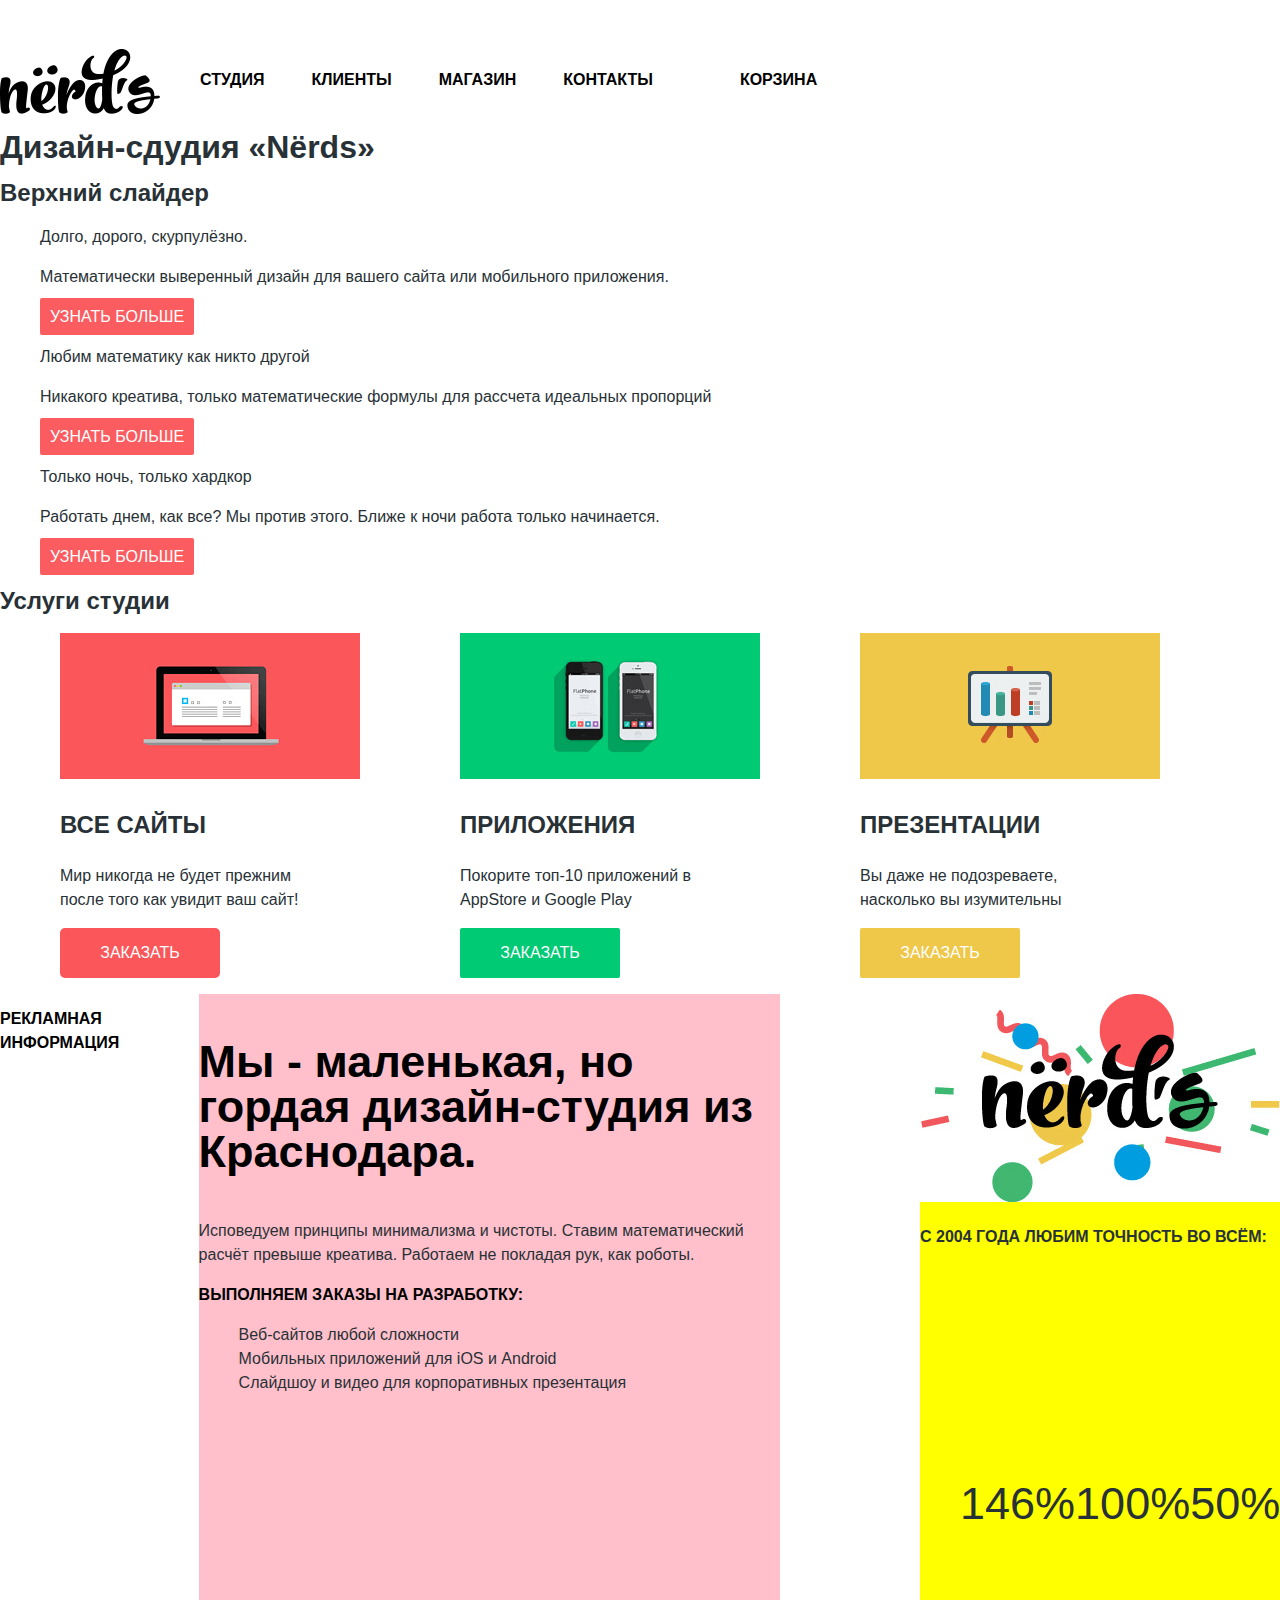
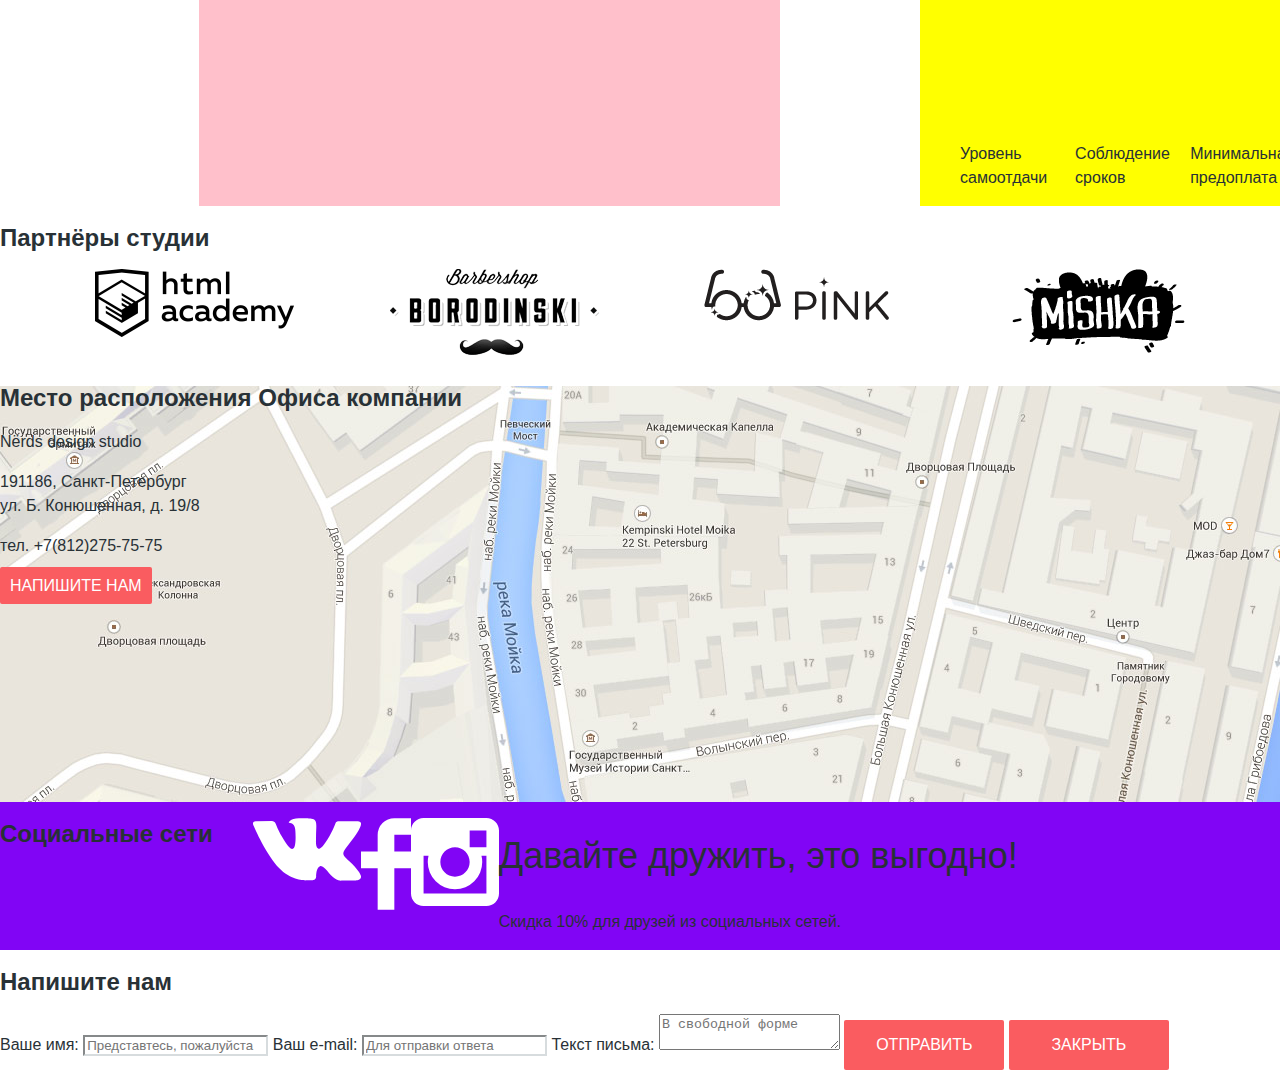
<file: index.html>
<!DOCTYPE html>
<html lang="ru">
  <head>
    <meta charset="utf-8">
    <title>Дизайн-студия &laquo;Nёrds&raquo;</title>
    <link href="css/style.css" rel="stylesheet">
  </head>
  <body>


    <div class="gray-bg">
    <header class="main-header">
      <a class="main-header-logo">
          <img src="img/index-logo.svg" width="160" height="65"
          alt="Логотип дизайн-студии Нёрдс">
      </a>
      <nav class="main-navigation">
      <ul class="site-navigation">
        <li><a href="studio.html">Студия</a></li>
        <li><a href="clients.html">Клиенты</a></li>
        <li><a href="catalog-sites.html">Магазин</a></li>
        <li><a href="contacts.html">Контакты</a></li>
      </ul>
      <ul class="user-navigation">
        <li class="user-link"><a href="service.html">Корзина</a></li>
      </ul>
    </nav>
 </header>

    <section class="slider">
      <h1 class="visually-hidden">Дизайн-сдудия &laquo;Nёrds&raquo;</h1>
      <div class="head-slider">
        <h2 class="visually-hidden">Верхний слайдер</h2>
        <ul class="slides-switches">
          <li class="slide-radio">
        <p>Долго, дорого, скурпулёзно.</p>
        <p>Математически выверенный дизайн для вашего сайта или мобильного
          приложения.</p>
        <a class="button" href="#.html">Узнать больше</a>
          </li>
          <li class="slide-radio">
        <p>Любим математику как никто другой</p>
        <p>Никакого креатива, только математические формулы для рассчета
        идеальных пропорций</p>
        <a class=" button" href="#.html">Узнать больше</a>
          </li>
          <li class="slide-radio">
        <p>Только ночь, только хардкор</p>
        <p>Работать днем, как все? Мы против этого. Ближе к ночи работа
        только начинается.</p>
        <a class="button" href="#.html">Узнать больше</a>
          </li>
        </ul>
        </div>
      </section>

<main class="container">
      <section>
        <h2 class="visually-hidden">Услуги студии</h2>
        <ul class="service-list">
          <li class="service-card">
              <img src="img/illustration-1.png" width="300" height="146"
              alt="карточка категории сайты">
            <h3 class="service-heading">Все сайты</h3>
            <p>Мир никогда не будет прежним<br>
              после того как увидит ваш сайт!</p>
            <a href="#"><button class="button button-site">
              Заказать</button></a>
          </li>
          <li class="service-card">

            <img src="img/illustration-2.png" width="300" height="146"
            alt="карточка категории
            приложения для девайсов">
            <h3 class="service-heading">Приложения</h3>
            <p>Покорите топ-10 приложений в<br>
               AppStore и Google Play</p>
            <a href="#"><button class="button button-app">Заказать</button></a>
          </li>
          <li class="service-card">

            <img src="img/illustration-3.png" width="300" height="146"
            alt="карточка категории Презентации">
            <h3 class="service-heading">Презентации</h3>
            <p>Вы даже не подозреваете,<br>
               насколько вы изумительны</p>
            <a href="#"><button class="button button-present">Заказать</button>
            </a>
          </li>
        </ul>
        </section>

        <section class="about-us">
          <h2 class="visually-hidden">Рекламная информация</h2>
          <div class="about-us-left">
            <p class="about-us-header">Мы - маленькая, но гордая дизайн-студия
               из Краснодара.</p>
            <p>
              Исповедуем принципы минимализма и чистоты. Ставим математический
              расчёт превыше креатива. Работаем не покладая рук, как роботы.
            </p>
            <h2>Выполняем заказы на разработку:</h2>
            <ul class="list-order">
              <li class="order-web">Веб-сайтов любой сложности</li>
              <li class="list-app">Мобильных приложений для iOS и Android</li>
              <li class="list-slideshow">Слайдшоу и видео для корпоративных
              презентация</li>
            </ul>
          </div>
          <div class="about-us-right">
            <img src="img/logo-about.png" width="360" height="208"
            alt="Рекламный логотип студии">
            <p>С 2004 года любим точность во всём:</p>
            <ul class="advantage">
                <li class="advantage-item"><span>146%</span>Уровень
                  самоотдачи</li>
                <li class="advantage-item"><span>100%</span>Соблюдение
                  сроков</li>
                <li class="advantage-item"><span>50%</span>Минимальная
                  предоплата</li>
            </ul>
           </div>
        </section>

        <section class="partners">
          <h2 class="visually-hidden">Партнёры студии</h2>
          <div class="patrners-list">
            <a class="patners-logo"
            href="https://htmlacademy.ru/intensive/htmlcss">
              <img src="img/html-logo.png" width="199" height="68"
              alt="Логотип html academy">
            </a>
            <a class="patners-logo" href="#">
              <img src="img/borodinski-logo.png" width="209" height="90"
              alt="Логотип Барбершопа Бородинский">
            <a class="patners-logo" href="#">
              <img src="img/pink-logo.png" width="185" height="52"
              alt="Логотип Пинк">
            </a>
            <a class="patners-logo" href="#">
              <img src="img/mishka-logo.png" width="173" height="84"
              alt="Логотип Мишка">
            </a>
          </div>
        </section>
      </main>

      <footer class="main-footer">
        <section class="contacts">
          <h2 class="visually-hidden">Место расположения Офиса компании</h2>
          <p class="footer-contacts">Nёrds design studio</p>
          <p>
            191186, Санкт-Петербург<br>
            ул. Б. Конюшенная, д. 19/8
          </p>
          <p>тел. +7(812)275-75-75</p>
          <a class="button" href="#">Напишите нам</a>
        </section>
        <section class="footer-social">
          <h2 class="visually-hidden">Социальные сети</h2>
          <ul class="social-button">
            <li><a class="social-icon" href="#">
              <img src="img/vk-icon.svg" width="108" height="63"
              alt="Лого Вконтакте">
            </a>
            </li>
            <li><a class="social-icon" href="#">
            <img src="img/fb-icon.svg" width="50" height="92"
            alt="Лого Фейсбук">
            </a>
            </li>
            <li><a class="social-icon" href="#">
              <img src="img/insta-icon.svg" width="88" height="88"
            alt="Лого Инстаграм">
            </a>
          </li>
        </ul>
        <div>
        <p class="footer-tagline" >Давайте дружить, это выгодно!</p>
        <p>Скидка 10% для друзей из социальных сетей.</p>
        </div>
      </section>
    </footer>

    <section class="modal modal-write-us">
      <h2>Напишите нам</h2>
      <form class="massage-form" action="https://echo.htmlacademy.ru"
        method="post">
        <fildset>
          <label class="visually-hidden" for="user-name">Ваше имя:</label>
          <input class="name-icon-user" id="user-name" type="text" name="name"
          placeholder="Представтесь, пожалуйста">
        </fildset>
        <fildset>
          <label class="visually-hidden" for="user-email">Ваш e-mail:</label>
          <input class="mail-icon-user" id="user-email" type="email" name="email"
          placeholder="Для отправки ответа">
        </fildset>
        <fildset>
          <label class="visually-hidden" for="user-massage">Текст письма:</label>
          <textarea class="massage-icon-user" id="user-massage"
          name="massage" placeholder="В свободной форме"></textarea>
        </fildset>
        <button class="button" type="sumbit">Отправить</button>
        <button class="button modal-close" type="button">Закрыть</button>
      </form>
    </section>

  </body>
  </html>
</file>
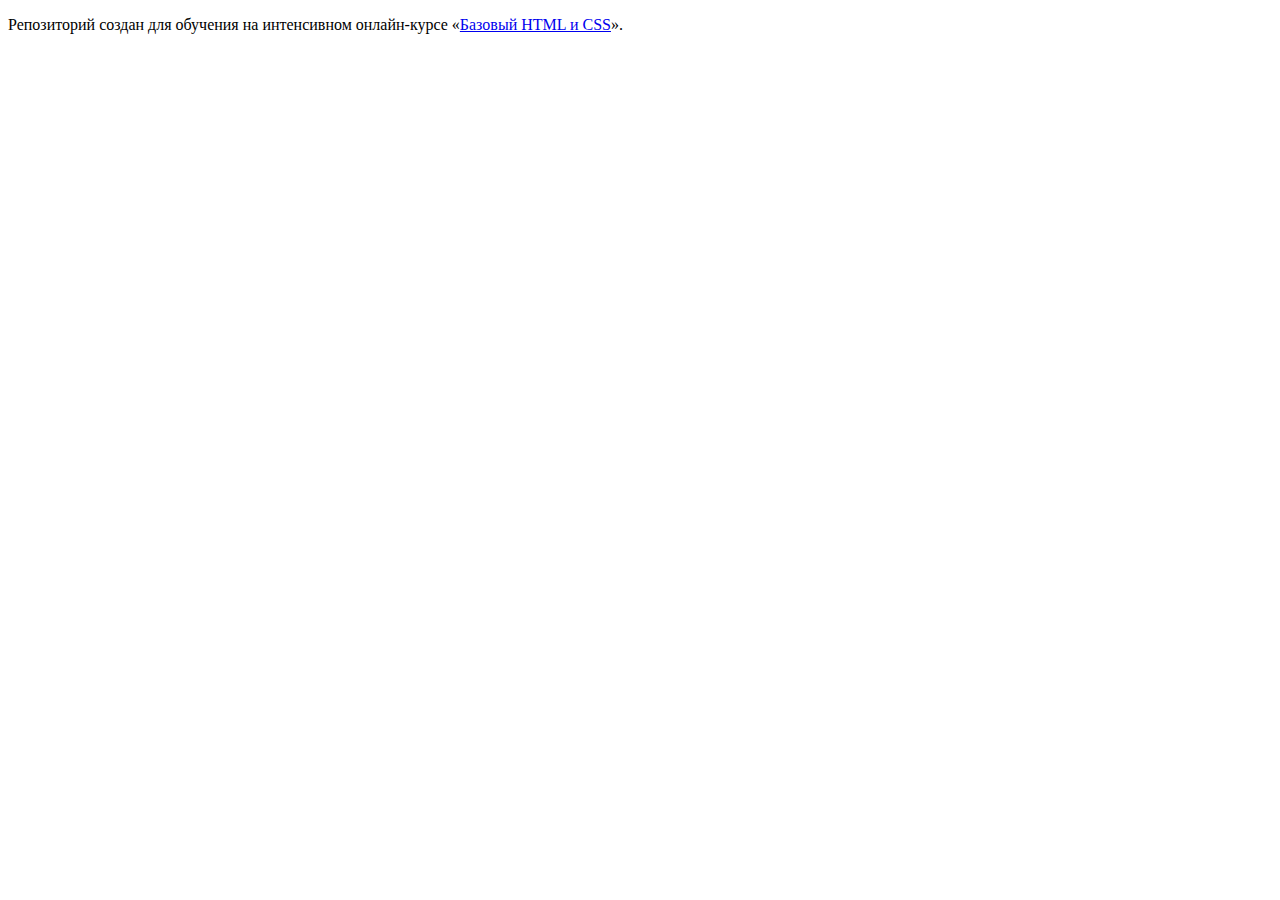
<file: 1.html>
<!DOCTYPE html>
<html lang="ru">
  <head>
    <meta charset="utf-8">
    <title>HTML Academy: Нёрдс</title>
  </head>
  <body>

    <p>Репозиторий создан для обучения на интенсивном онлайн‑курсе «<a href="https://htmlacademy.ru/intensive/htmlcss">Базовый HTML и CSS</a>».</p>

  </body>
</html>
</file>
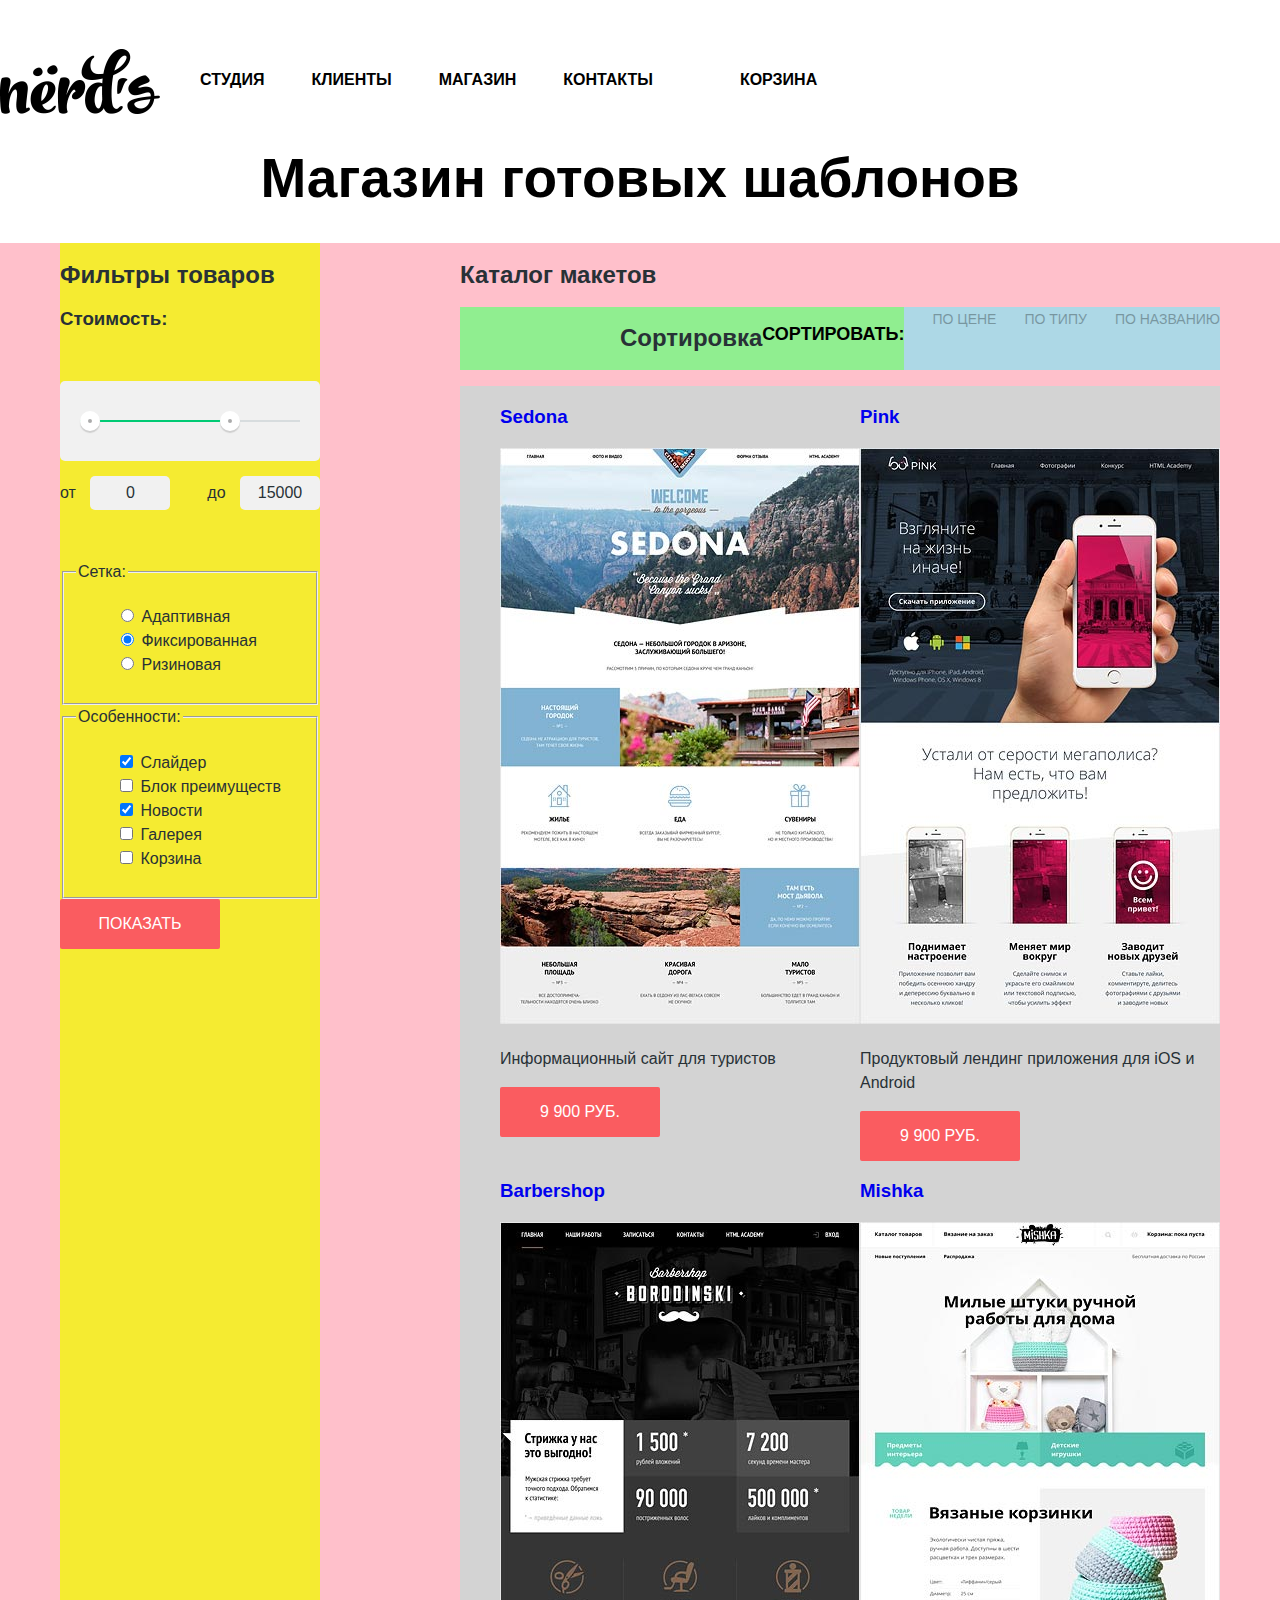
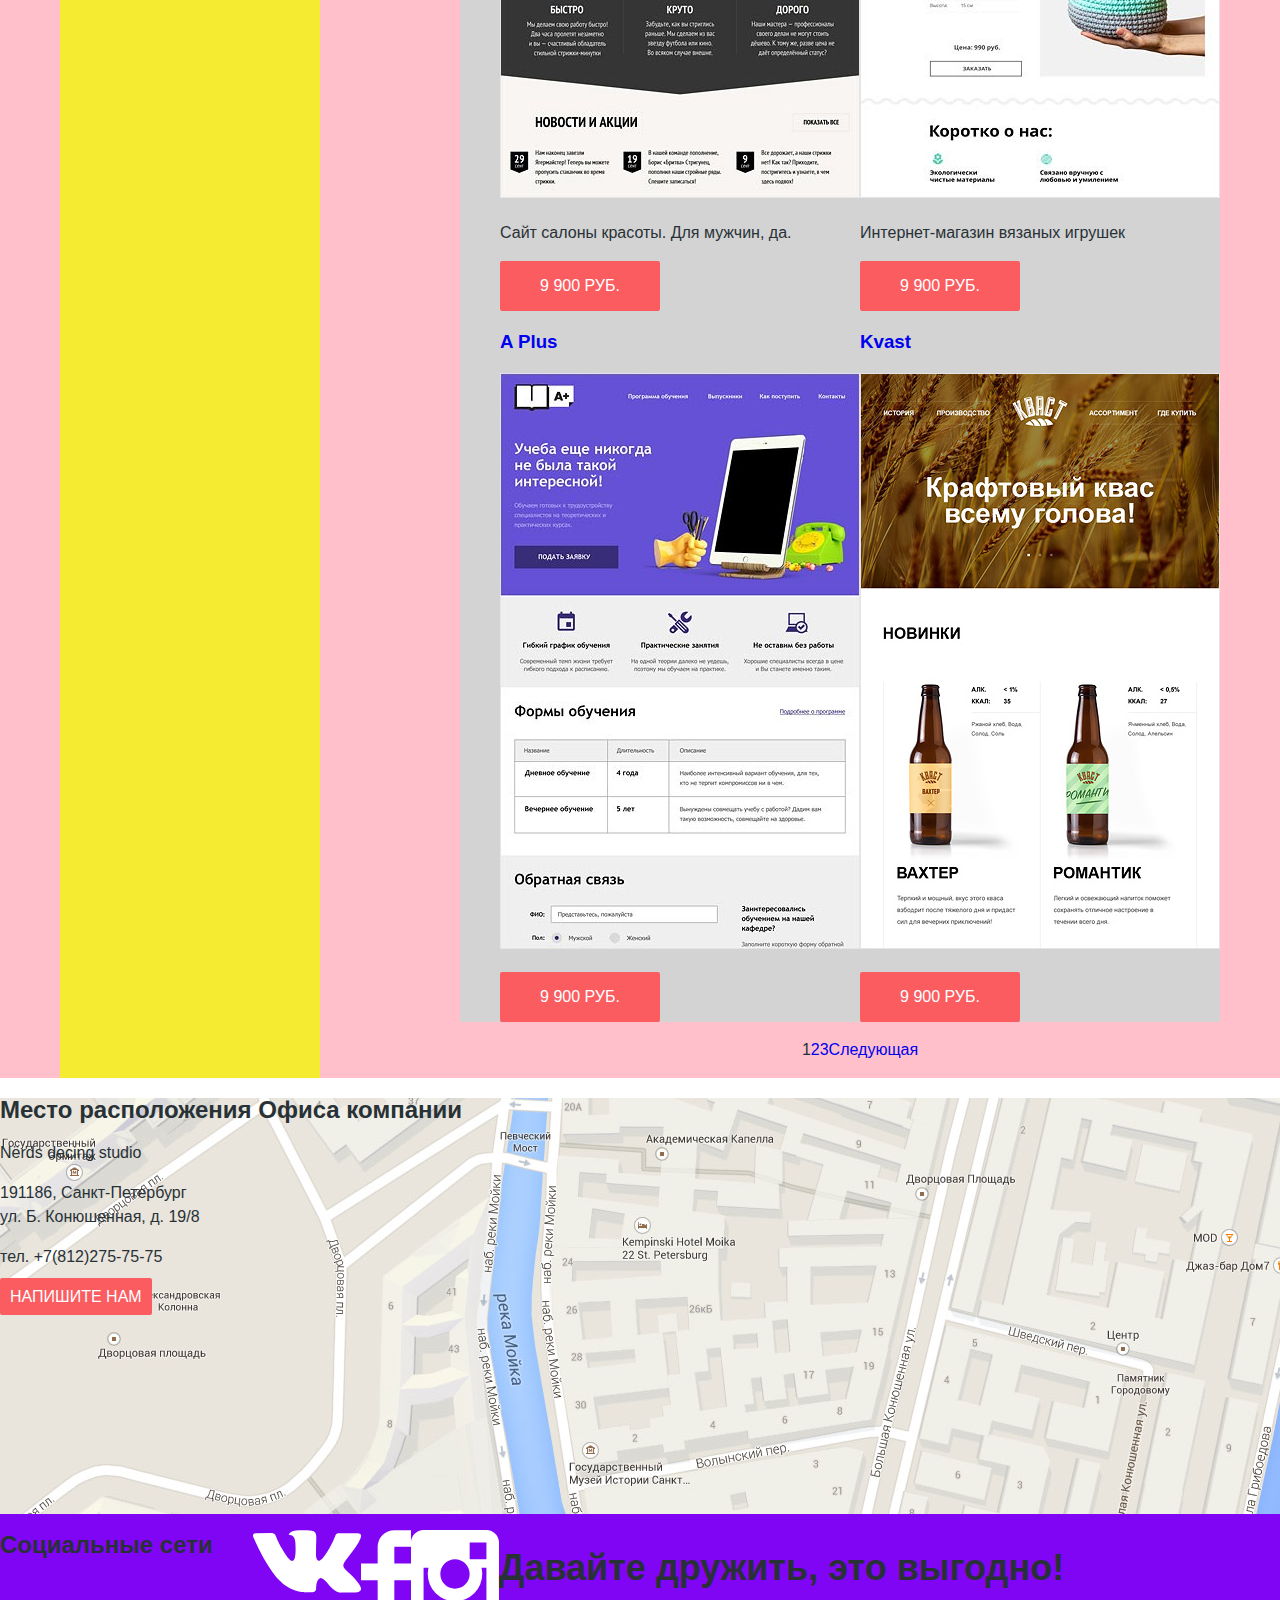
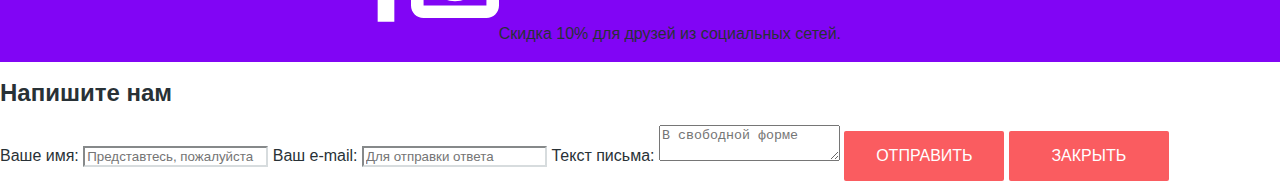
<file: catalog-sites.html>
<!DOCTYPE html>
<html lang="ru">
  <head>
    <meta charset="utf-8">
    <link href="css/style.css" rel="stylesheet">
    <title>Дизайн-студия &laquo;Nёrds&raquo;</title>
  </head>
  <body>
    <div class="gray-bg">
    <header class="main-header">
      <nav class="main-navigation">
        <a class="main-header-logo" href="index.html">
          <img src="img/index-logo.svg" width="160" height="65"
          alt="Логотип дизайн-студии Нёрдс">
        </a>
        <ul class="site-navigation">
          <li><a href="studio.html">Студия</a></li>
          <li><a href="clients.html">Клиенты</a></li>
          <li><a href="shop.html">Магазин</a></li>
          <li><a href="rercontacts.html">Контакты</a></li>
        </ul>
        <ul class="user-navigation">
          <li class="user-link"><a href="service.html">Корзина</a></li>
        </ul>
      </nav>
    </header>
    <h1 class="catalog-heading">Магазин готовых шаблонов</h1>
  </div>

    <main class="container-catalog">
      <section class="filters">
        <h2 class="visually-hidden">Фильтры товаров</h2>
          <h3>Стоимость:</h3>
        <form action="https://echo.htmlacademy.ru"
          method="get">
          <div class="range-filter">
          <div class="range-controls">
            <div class="scale">
              <div class="bar"></div>
            </div>
            <div class="toggle toggle-min"></div>
            <div class="toggle toggle-max"></div>
          </div>
          <div class="price-controls">
            <label class="min-price">от <input name="min-price" type="text"
              value="0"></label>
              <label class="max-price">до <input type="text" name="max-price"
                value="15000"></label>
            </div>
            </div>
        </form>
          <fieldset>
            <legend>Сетка:</legend>
            <ul>
              <li class="filter-options">
                <input class="visually-hidden filter-input-radio"
                type="radio" name="grid"
                value="adaptive" id="adaptive-grid">
                <label for="adaptive-grid">Адаптивная</label>
              </li>
              <li class="filter-options"><input class="visually-hidden
                filter-input-radio" type="radio" name="grid"
                value="fixed" checked
                id="fixed-grid">
                <label for="fixed-grid">Фиксированная</label>
              </li>
              <li class="filter-options"><input class="visually-hidden
                filter-input-radio" type="radio" name="grid"
                value="rubber"
                id="rubber-grid">
                <label for="rubber-grid">Ризиновая</label>
              </li>
            </ul>
          </fieldset>
          <fieldset>
            <legend>Особенности:</legend>
            <ul>
              <li class="filter-options">
                <input class="visually-hidden filter-input filter-input
                -checkbox" type="checkbox" name="slider"
                id="filter-slder"checked>
                <label for="filter-slder">
                Слайдер
                </label>
              </li>
              <li class="filter-options">
                <input class="visually-hidden filter-input filter-input
                -checkbox" type="checkbox" name="advantage block"
                id="advantage block">
                <label for="advantage block">
                Блок преимуществ
                </label>
              </li>
              <li class="filter-options"><input class="visually-hidden
                 filter-input filter-input
              -checkbox" type="checkbox" name="news" checked
              id="news">
              <label for="news">
              Новости
              </label>
              </li>
              <li class="filter-options"><input class="visually-hidden
                 filter-input filter-input
              -checkbox" type="checkbox" name="gallery"
              id="gallery">
              <label for="gallery">
                Галерея
              </label>
              </li>
              <li class="filter-options"><input class="visually-hidden
                 filter-input filter-input
              -checkbox" type="checkbox" name="basket"
              id="basket">
              <label for="basket">
                Корзина
              </label>
              </li>
            </ul>
          </fieldset>
          <button type="submit" class="filter-button button">Показать
          </button>
        </form>
      </section>

      <section class="catalog">
        <h2 class="visually-hidden">Каталог макетов</h2>
        <div class="sorting">
          <h2 class="visually-hidden">Сортировка</h2>
          <p>Сортировать:</p>
          <ul class="sorting-list">
            <li class="sorting-visually"><a href="#">По цене</a></li>
            <li class="sorting-visually"><a href="#">По типу</a></li>
            <li class="sorting-visually"><a href="#">По Названию</a></li>
          </ul>
        </div>
        <ul class="list-layouts">
          <li class="catalog-preview">
              <h3><a href="#">Sedona</a></h3>
            <p class="catalog-item-image">
                <img src="img/sedona-preview.jpg" width="360" height="576"
                alt="логотип карточки Седона">
            </p>
            <p>Информационный сайт для туристов</p>
            <button class="button">9 900 руб.</button>
            </li>
          <li class="catalog-preview">
            <h3><a href="#">Pink</a></h3>
            <p class="catalog-item-image">
              <img src="img/pink-preview.jpg" width="360" height="576"
                alt="логотип карточки Pink">
            </p>
            <p>Продуктовый лендинг приложения для iOS и Android</p>
              <button class="button">9 900 руб.</button>
          </li>
          <li class="catalog-preview">
            <h3><a href="#">Barbershop</a></h3>
            <p class="catalog-item-image">
              <img src="img/borodinski-preview.jpg" width="360" height="576"
                alt="логотип карточки Бородинский">
            </p>
            <p>Сайт салоны красоты. Для мужчин, да.</p>
              <button class="button">9 900 руб.</button>
          </li>
          <li class="catalog-preview">
            <h3><a href="#">Mishka</a></h3>
            <p class="catalog-item-image">
              <img src="img/mishka-preview.jpg" width="360" height="576"
                alt="логотип карточки Mishka">
            </p>
            <p>Интернет-магазин  вязаных игрушек</p>
              <button class="button">9 900 руб.</button>
          </li>
          <li class="catalog-preview">
            <h3><a href="#">A Plus</a></h3>
            <p class="catalog-item-image">
              <img src="img/aplus-preview.jpg" width="360" height="576"
                alt="Логотип карточки A-Plus">
            </p>
              <button class="button">9 900 руб.</button>
          </li><li class="catalog-preview">
            <h3><a href="#">Kvast</a></h3>
            <p class="catalog-item-image">
                <img src="img/kvast-preview.jpg" width="360" height="576"
                alt="логотип карточки Кваст">
              </a>
            </p>
              <button class="button">9 900 руб.</button>
          </li>
        </ul>
        <ul class="pagination-list">
          <li class="pagination-item pagination-item-current">1</li>
          <li class="pagination-item"><a href="#">2</a></li>
          <li class="pagination-item"><a href="#">3</a></li>
          <li class="pagination-item next-catalog"><a href="#">Следующая</a></li>
        </ul>
      </section>
    </main>

    <footer class="main-footer">
      <section class="contacts">
        <h2 class="visually-hidden">Место расположения Офиса компании</h2>
        <p class="footer-contacts">Nёrds decing studio</p>
        <p>
          191186, Санкт-Петербург<br>
          ул. Б. Конюшенная, д. 19/8
        </p>
        <p>тел. +7(812)275-75-75</p>
        <a class="button" href="#">Напишите нам</a>
      </section>

      <section class="footer-social">
        <h2 class="visually-hidden">Социальные сети</h2>
        <ul class="social-button">
          <li><a class="social-icon" href="#">
            <img src="img/vk-icon.svg" width="108" height="63"
            alt="Лого Вконтакте">
          </a>
          </li>
          <li><a class="social-icon" href="#">
          <img src="img/fb-icon.svg" width="50" height="92"
          alt="Лого Фейсбук">
          </a>
          </li>
          <li><a class="social-icon" href="#">
            <img src="img/insta-icon.svg" width="88" height="88"
          alt="Лого Инстаграм">
          </a>
        </li>
      </ul>
      <div>
      <p><b>Давайте дружить, это выгодно!</b></p>
      <p>Скидка 10% для друзей из социальных сетей.</p>
      </div>
    </section>
  </footer>

  <section class="modal modal-write-us">
    <h2>Напишите нам</h2>
    <form class="massage-form" action="https://echo.htmlacademy.ru"
      method="post">
      <fildset>
        <label class="visually-hidden" for="user-name">Ваше имя:</label>
        <input class="name-icon-user" id="user-name" type="text" name="name"
        placeholder="Представтесь, пожалуйста">
      </fildset>
      <fildset>
        <label class="visually-hidden" for="user-email">Ваш e-mail:</label>
        <input class="mail-icon-user" id="user-email" type="email" name="email"
        placeholder="Для отправки ответа">
      </fildset>
      <fildset>
        <label class="visually-hidden" for="user-massage">Текст письма:</label>
        <textarea class="massage-icon-user" id="user-massage"
        name="massage" placeholder="В свободной форме"></textarea>
      </fildset>
      <button class="button" type="sumbit">Отправить</button>
      <button class="button modal-close" type="button">Закрыть</button>
    </form>
  </section>

</body>
</html>
</file>
<file: css/style.css>
body{
  margin: 0;
  padding: 0;
  font-size: 16px;
  line-height: 24px;
  color: #283136;
  font-weight: normal;
  font-family: "Roboto-Regular", Areal, sans-serif;
  background-color: #ffffff;
}


}

.gray-bg {
  background-color: #eeeeee;
  height: 355px;
}

a {
  text-decoration: none;
}

.main-header-logo {
  display: flex;
  justify-content: flex-start;
}

.main-navigation a {
  display: flex;
  justify-content: flex-end;
  font-size: 16px;
  line-height: 30px;
  color: #000000;
  font-family: "Roboto-Regular", Areal, sans-serif;
  font-weight: 700;
  text-transform: uppercase;
}

.main-navigation a:hover {
  color: #fb565a;
}

.main-navigation a:active {
  color: #000000;
  opacity: 0.3;
}

.site-navigation,
.slides-switches,
.user-navigation,
.service-card,
.catalog-preview,
.filter-options,
.social-button,
.advantage,
.list-order,
.sorting-list,
.pagination-list {
  list-style: none;
}

.main-header {
  display: flex;
  justify-content: space-arousnd;
  padding-top: 49px;
}

.main-navigation {
  display: flex;
}

.site-navigation {
  display: flex;
  justify-content: center;
}

.site-navigation li {
  margin-right: 47px;
}

.user-navigation {
  display: flex;
  justify-content: flex-end;
  margin-right: 141px;
}

.sorting p {
  font-size: 18px;
  line-height: 18px;
  font-weight:700;
  color: #000000;
  text-transform: uppercase;
}

.sorting a {
  font-size: 14px;
  line-height: 18px;
  font-weight: 500;
  color: #000000;
  opacity: 0.3;
  text-transform: uppercase;

}

.sorting a:hover {
  opacity: 0.6;
}

.sorting a:active {
  opacity: 1;
}

.button {
  width: 160px;
  height: 50px;
  padding: 10px;
  border: 0;
  box-shadow: none;
  border-radius: 2px;
  background:#fa5c60;
  color:#ffffff;
  font-family: "Roboto-Medium", Areal, sans-serif;
  font-size:16px;
  line-height:18px;
  font-weight:500;
  text-align:center;
  text-transform: uppercase;
  text-decoration:none;

}

.head-slider .button {
  width: 300px;
  height: 50px;
}

.service-heading {
  font-size: 24px;
  line-height: 30px;
  text-transform: uppercase;
}

.button-site  {
  background-color: #fb565a;
  border-radius: 5px;
}

.button-site:hover {
  background-color: #e74246;
}

.button-site:active {
  background-color: #d7373b;
  color: #e37376;
}
.button-app {
  background-color: #00ca74;
}

.button-app:hover {
  background-color: #00bc6c;
}

.button-app:active {
  background-color: #00aa62;
  color: #4dc491;
}

.button-present {
  background-color: #efc84a;
}

.button-present:hover {
  background-color: #eab534;
}

.button-present:active {
  background-color: #e5a722;
  color: #edc265;
}

.slide-btn,
.contacts a:hover {
  background-color: #e74246;
}
.contacts a:active {
  background-color: #d7373b;
  color: #e16669;
}

.about-us-header {
  font-size: 45px;
  line-height: 45px;
  font-weight:700;
}

.about-us h2 {
  font-size: 16px;
  line-height: 24px;
  font-family: "Roboto-Regular", Areal, sans-serif;
  text-transform:uppercase;
}

.advantage {
  display: flex;
  width: 345px;
  justify-content: space-between;
}

.advantage-item span {
  display: block;
  font-size: 45px;
  line-height: 10.6;
}

.parnters-list:hover {
  opacity: 0.1;
}

.massage-form,
.name-icon-user,
.mail-icon-user {
  border-color: #d7dcde;
}

.cotalog-heading{
  font-size: 55px;
  line-height: 55px;
  color: #000000;
  font-family: "Roboto-Medium", Areal, sans-serif;
}

.service-heading {
  font-size: 24px;
  line-height: 30px;
  color: #283136;
  font-weight: bold;
}

.catalog {
  width: 760px;
}

.sorting p {
  font-size: 18px;
  line-height: 18px;
  font-weight:700;
  color: #000000;
  text-transform: uppercase;
}

.sorting-list li {
  margin-left: 28px;
}

.sorting-list a {
  font-size: 14px;
  line-height: 18px;
  font-weight: 500;
  color: #000000;
  opacity: 0.3;
  text-transform: uppercase;

}

.sorting-list a:hover {
  opacity: 0.6;
}

.sorting-list a:active {
  opacity: 1;
}

.filter-parameter {
  font-size: 18px;
  line-height: 30;
  color: #000000;
  font-weight: 700;
  text-transform: uppercase;
}

.service-list {
  display: flex;
  justify-content: center;
}

.service-card {
  margin-right: 100px;
}

.about-us {
  display: flex;
}

.about-us-left {
  background: pink;
  width: 660px;
  margin-right: 140px;
}

.about-us-right {
  width: 360px;
  background: yellow;
}

.about-us-right p {
  text-transform: uppercase;
  font-weight: 700;
}

.about-us h2,
.about-us-header {
  color: #000000;
}

.patrners-list {
  display: flex;
  justify-content: center;
}

.patrners-list a:first-child {
  margin-right: 96px;
}

.patrners-list a:nth-child(2) {
  margin-right: 105px;
}

.patrners-list a:nth-child(3) {
  margin-right: 123px;
}

.list-layouts {
  display: flex;
  justify-content: space-around;
  flex-wrap: wrap;
}

.list-layouts li {
  margin-right: 40p;
  width: 360px;
}

.pagination-list {
  display: flex;
  justify-content: center;
}

.catalog-heading {
  text-align: center;
  font-size: 55px;
  line-height: 55px;
  color: #000000;
}

.container-catalog {
  background-color: pink;
  display: flex;
  justify-content: center;
}

.filters {
  margin-right: 140px;
  width: 260px;
  background: #f5eb31;
}

.sorting {
  background: lightgreen;
  display: flex;
  justify-content: flex-end;
}

.sorting-list {
  background: lightblue;
  padding: 0;
  margin: 0;
  display: flex;
}

.list-layouts {
  background: lightgray;
  display: flex;
  justify-content: space-between;

}

.footer-social {
  background: #8105f5;
  display: flex;
}

.social-button {
  display: flex;
}

.footer-social div p:first-child {
  font-size: 36px;
  line-height: 36px;
}


.contacts {
  background-image: url("../img/map.jpg");
  height: 416px;
}



/* Price felter */

.range-filter {
  width: 260px;
  margin: 50px auto;
}

.range-controls {
  position: relative;
  height: 41px;
  padding-top: 39px;
  padding-right: 20px;
  padding-left: 20px;
  margin-bottom: 15px;
  border-radius: 5px;
  background-color: #f1f1f1;
}

.range-controls .scale {
  height: 2px;
  background: #d7dcde;
}

.range-controls .bar {
  width: 70%;
  height: 2px;
  background: #00ca74;
}

.range-controls .toggle {
  position: absolute;
  top: 30px;
  left: 0px;
  width: 4px;
  height: 4px;
  cursor: pointer;
  border: 8px solid #fff;
  border-radius: 50%;
  background: #ababab;
  box-shadow: 0 2px 1px 0 #cfcfcf;
}

.range-controls .toggle-min {
  left: 20px;
}

.range-controls .toggle-max {
  left: 160px;
}

.price-controls {
  font-size: 0;
}

.price-controls label {
  font-size: 16px;
  display: inline-block;;
  width: 50%;
}

.max-price {
  text-align: right;
}

.price-controls input {
  font-family: font-family: 'Roboto', 'Arial', sans-serif;
  font-size: 16px;
  width: 60px;
  margin-left: 10px;
  padding: 8px 10px;
  text-align: center;
  color:#283136;
  border: none;
  border-radius: 5px;
  background: #f1f1f1;
}
</file>
